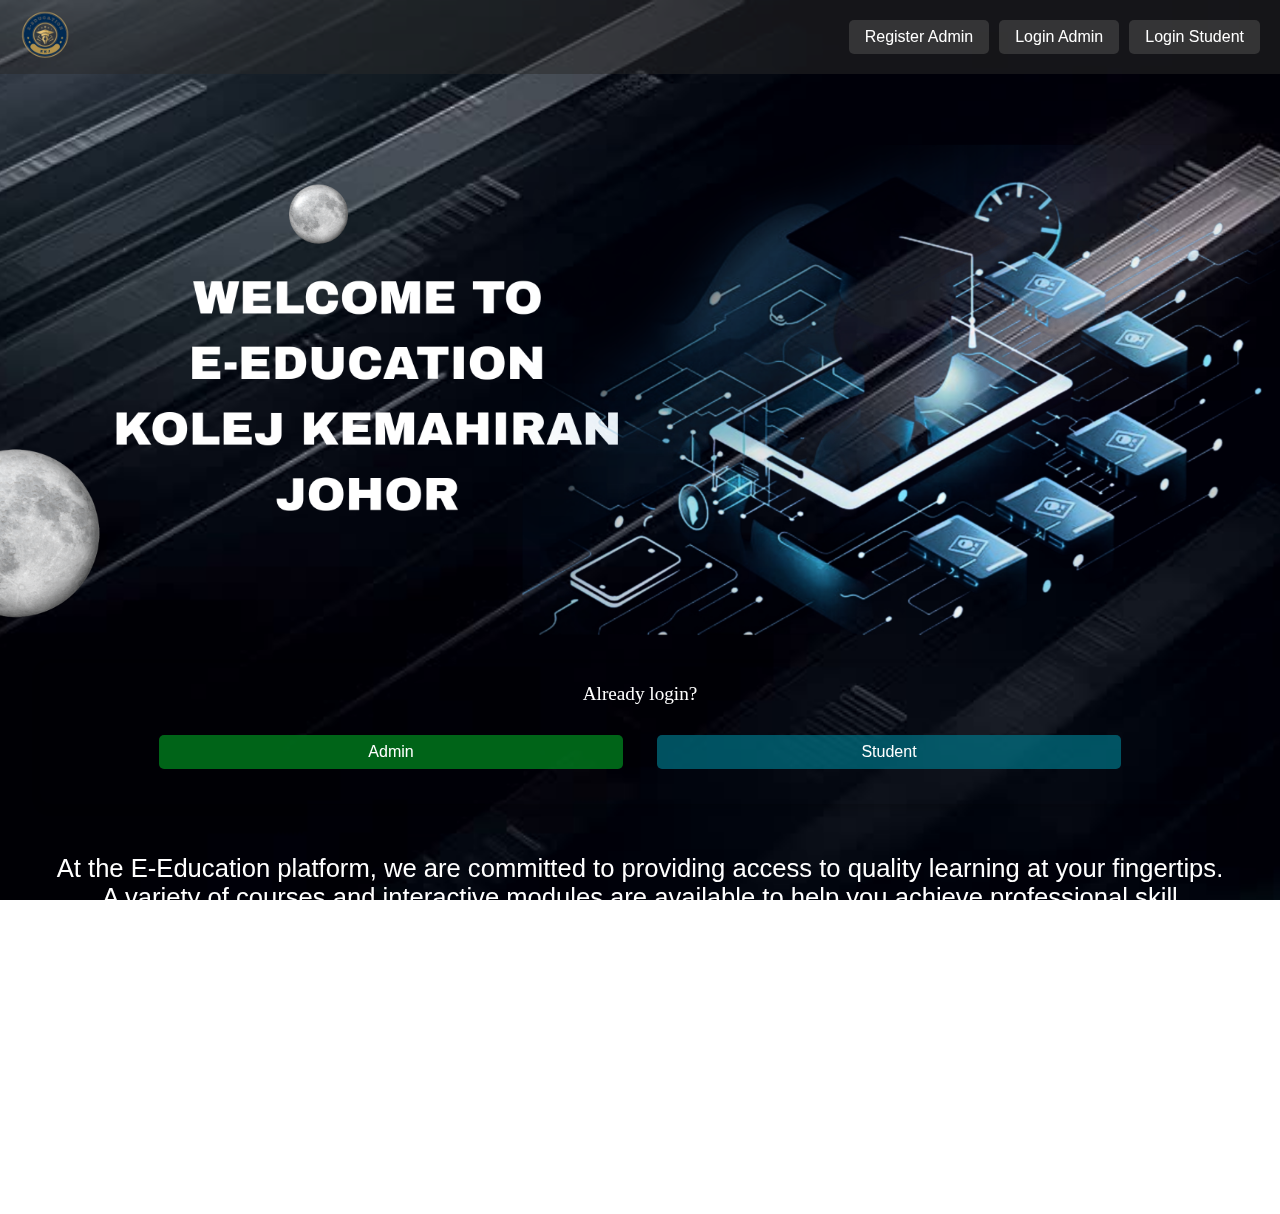
<file: index.html>
<!DOCTYPE html>
<html lang="en">
<head>
    <meta charset="UTF-8">
    <meta name="viewport" content="width=device-width, initial-scale=1.0">
    <title>Home</title>
    <link rel="stylesheet" href="styles2.css" />

</head>
<body>

<header>
    <div class="logo">
        <img src="logo2.png" alt="Logo">
    </div>
    <div class="buttons">
        <button onclick="window.location.href='signup.html'">Register Admin</button>
        <button onclick="window.location.href='loginuser.html'">Login Admin</button>
        <button onclick="window.location.href='loginstudent.html'">Login Student</button>
    </div>
</header>

<div class="background"></div>
<div class="introcontainer">
    <img src="intro.png" alt="Intro Image">
</div>

<div class="directpagecontainer">
    <p>Already login?</p>
    <button onclick="window.location.href='page1.html'">Admin</button>
    <button onclick="window.location.href='page2.html'">Student</button>
</div>

<div class="introtextcontainer">
    <p>At the E-Education platform, we are committed to providing access to quality learning at your fingertips. A variety of courses and interactive modules are available to help you achieve professional skill success. Join our digital learning community and discover effective new ways to increase your knowledge and potential, anytime and anywhere.</p>
</div>

</body>
</html>
</file>
<file: styles2.css>
/* General reset */

.background {
    position: fixed;
    top: 0;
    left: 0;
    width: 100%;
    font-family: Arial, sans-serif;
    height: 100%;
    background: url("background2.jpg") no-repeat center center/cover;
    z-index: -1;
}
* {
    margin: 0;
    padding: 0;
    box-sizing: border-box;
}

/* Header styling */
header {
    display: flex;
    justify-content: space-between;
    align-items: center;
    padding: 10px 20px;
    background-color: #29292983;
    color: white;
}

/* Logo styling */
.logo img {
    height: 50px; /* Default logo size */
}

/* Buttons container styling */
.buttons {
    display: flex;
    gap: 10px;
}

/* Button styling */
.buttons button {
    padding: 8px 16px;
    font-size: 1em;
    background-color: #52525283;
    color: white;
    border: none;
    cursor: pointer;
    border-radius: 5px;
}

.buttons button:hover {
    background-color: #7070707e;
}

/* Medium screen: Tablets and smaller laptops */
@media (max-width: 600px) {
    .buttons button {
        padding: 6px 12px; /* Smaller padding */
        font-size: 0.9em;  /* Slightly smaller text */
    }
    .logo img {
        height: 40px; /* Smaller logo */
    }
    
}

/* Small screen: Mobile phones */
@media (max-width: 480px) {
    .buttons button {
        padding: 4px 8px; /* Even smaller padding */
        font-size: 0.8em;  /* Smaller font size */
    }
    .logo img {
        height: 35px; /* Even smaller logo */
    }
}

/* Extra small screen: 375px width (e.g., iPhone X and similar) */
@media (max-width: 375px) {
    .buttons button {
        padding: 3px 6px; /* Further reduced padding */
        font-size: 0.75em;  /* Even smaller font size */
    }
    .logo img {
        height: 30px; /* Smallest logo size */
    }
}

/* Full-width image styling */
.introcontainer {
    width: 100vw;
    margin-bottom: -65px;
    margin-top: 30px;
    overflow: hidden; /* Hide overflow to prevent scrollbars */
}

.introcontainer img {
    width: 100%;
    height: auto; /* Keeps the aspect ratio */
    display: block; /* Removes any gap below the image */
}

/* Container styling */
.directpagecontainer {
    text-align: center;
    padding: 20px;
    background-color: #33333300; /* Dark background */
    border-radius: 10px;
    max-width: 1200px;
    margin: 30px auto;
    box-shadow: 0 4px 8px rgba(0, 0, 0, 0.2);
}

/* Text styling */
.directpagecontainer p {
    font-size: 1.2em;
    color: #fff; /* White text for contrast */
    margin-bottom: 15px;
}

/* Button styling */
.directpagecontainer button {
    padding: 8px 20px;
    margin: 15px;
    font-size: 1em;
    width: 40%; 
    color: #fff; /* White text */
    background-color: #007bff67; /* Default blue background */
    border: none;
    border-radius: 5px;
    cursor: pointer;
    transition: background-color 0.3s ease, transform 0.2s ease;
}

/* Different background for each button */
.directpagecontainer button:first-of-type {
    background-color: #008a20b9; /* Admin button: green */
}

.directpagecontainer button:last-of-type {
    background-color: #007486b2; /* Student button: teal */
}


.directpagecontainer button:hover {
    background-color: #003e81;
    transform: scale(1.05); /* Slightly enlarges on hover */
}

.directpagecontainer button:first-of-type:hover {
    background-color: #019722b6; /* Darker green for hover on Admin */
}

.directpagecontainer button:last-of-type:hover {
    background-color: #007e91ad; /* Darker teal for hover on Student */
}

.intro-image {
    opacity: 1;
    width: 100%;
    height: auto;
}


.introtextcontainer {
    padding: 20px 50px;
    font-size: 1.6rem;
    color: white;
    margin-bottom: 30px;
    text-align: center;
    height: 350px; /* Set a fixed height */
    overflow-y: scroll; /* Allow scrolling */
    scrollbar-width: none; /* For Firefox */
    font-family: 'Arial', sans-serif;
    background-color: #ffffff00;
    -ms-overflow-style: none; /* For Internet Explorer */
}

.introtextcontainer::-webkit-scrollbar {
    display: none; /* For Chrome, Safari, and Edge */
}
</file>
